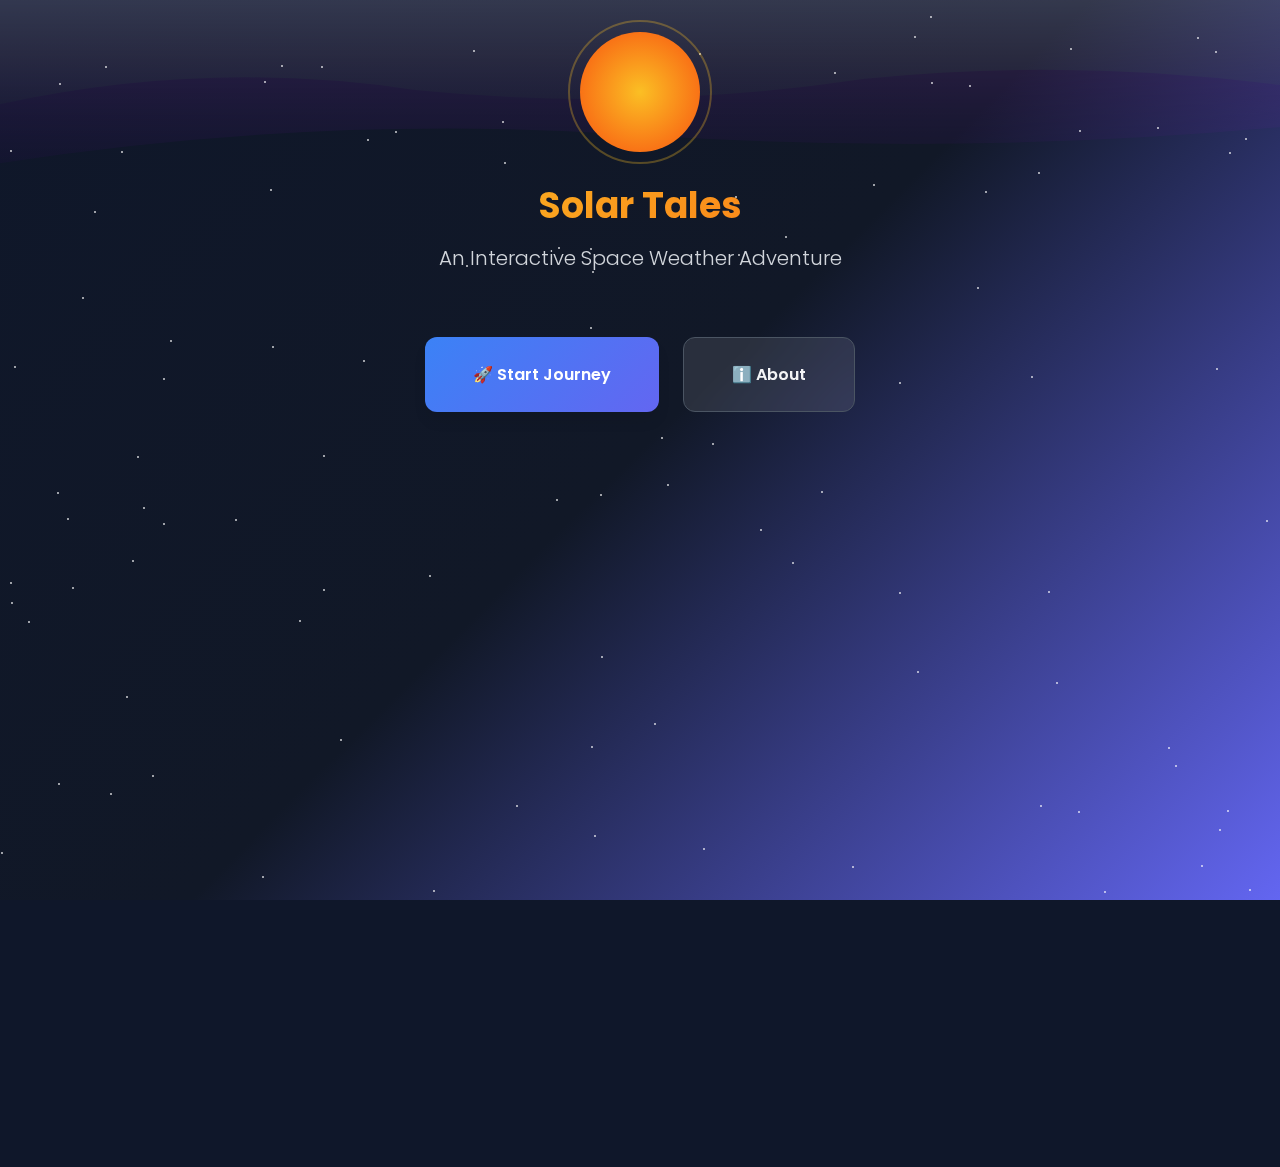
<file: storygame.html>
<!DOCTYPE html>
<html lang="en">
<head>
    <meta charset="UTF-8">
    <meta name="viewport" content="width=device-width, initial-scale=1.0">
    <title>Solar Tales - Interactive Space Weather Story</title>
    <meta name="description" content="Join Sunny, Flarey, and Astronaut Maya on an educational journey through space weather phenomena">
    
    <!-- Fonts -->
    <link href="https://fonts.googleapis.com/css2?family=Poppins:wght@300;400;600;700&display=swap" rel="stylesheet">
    
    <!-- Styles -->
    <link rel="stylesheet" href="style.css">
</head>
<body>
    <!-- Animated Background -->
    <div class="starfield-bg">
        <div class="aurora-overlay"></div>
    </div>

    <!-- Main App Container -->
    <div id="app" class="app-container">
        
        <!-- Landing Screen -->
        <section id="landing" class="screen active">
            <div class="landing-content">
                <div class="logo-container">
                    <div class="sun-icon"></div>
                    <h1 class="main-title">Solar Tales</h1>
                    <p class="subtitle">An Interactive Space Weather Adventure</p>
                </div>
                
                <div class="landing-buttons">
                    <button id="start-journey" class="btn btn-primary" aria-label="Start the space weather journey">
                        🚀 Start Journey
                    </button>
                    <button id="about-btn" class="btn btn-secondary" aria-label="Learn more about this story">
                        ℹ️ About
                    </button>
                </div>
                
                <div id="about-content" class="about-section hidden">
                    <div class="about-text">
                        <p>Embark on an exciting journey with <strong>Sunny the Sun</strong>, <strong>Flarey the Solar Flare</strong>, <strong>Nani the Nanoscale Particle</strong>, and <strong>Astronaut Maya</strong> as they explore the dynamic world of <strong>space weather</strong>!</p>
                        <p>Discover how <strong>solar storms</strong> and <strong>auroras</strong> form, and learn how <strong>space weather impacts Earth, technology, and space missions</strong>—all through an engaging, interactive story grounded in real <strong>NASA research</strong>.</p>
                        <button id="close-about" class="btn btn-small">Close</button>
                    </div>
                </div>
            </div>
        </section>

        <!-- Story Screen -->
        <section id="story" class="screen">
            <div class="story-content">
                <div class="scene-container">
                    <div class="scene-image">
                        <div id="scene-svg" class="svg-container"></div>
                    </div>
                    <div class="scene-text">
                        <h2 id="scene-title">Scene Title</h2>
                        <div id="scene-description" class="text-content"></div>
                        <div id="nasa-fact" class="nasa-fact hidden">
                            <div class="fact-icon">🛰️</div>
                            <div class="fact-content"></div>
                        </div>
                    </div>
                </div>
                
                <div class="story-controls">
                    <div class="progress-indicator">
                        <span id="scene-progress">Scene 1 of 7</span>
                        <div class="progress-bar">
                            <div id="progress-fill" class="progress-fill"></div>
                        </div>
                    </div>
                    <button id="next-scene" class="btn btn-primary">Next →</button>
                </div>
            </div>
        </section>

        <!-- Quiz Screen -->
        <section id="quiz" class="screen">
            <div class="quiz-content">
                <div class="quiz-header">
                    <h2>Space Weather Quiz</h2>
                    <div class="quiz-progress">
                        <span id="quiz-progress">Question 1 of 10</span>
                        <div class="score-display">Score: <span id="current-score">0</span></div>
                    </div>
                </div>
                
                <div class="question-container">
                    <h3 id="question-text">Question text will appear here</h3>
                    <div id="options-container" class="options-container"></div>
                    <div id="feedback" class="feedback hidden"></div>
                    <button id="next-question" class="btn btn-primary hidden">Next Question →</button>
                </div>
            </div>
        </section>

        <!-- Scoreboard Screen -->
        <section id="scoreboard" class="screen">
            <div class="scoreboard-content">
                <div class="badge-container">
                    <div id="badge-icon" class="badge-icon"></div>
                    <h2 id="badge-title">Space Explorer</h2>
                </div>
                
                <div class="final-score">
                    <h3>Final Score</h3>
                    <div class="score-circle">
                        <span id="final-score-text">0/10</span>
                    </div>
                </div>
                
                <div class="score-actions">
                    <button id="see-credits" class="btn btn-primary">See Credits</button>
                    <button id="restart-journey" class="btn btn-secondary">Journey Again</button>
                    <button id="show-data" class="btn btn-secondary">🔬 View Data</button>
                </div>
            </div>
        </section>

        <!-- Credits Screen -->
        <section id="credits" class="screen">
            <div class="credits-content">
                <h2>Credits & Resources</h2>
                
                <div class="credits-section">
                    <h3>Story Team</h3>
                    <ul>
                        <li><strong>Science Content:</strong> NASA Space Weather Research</li>
                        <li><strong>Characters:</strong> Sunny (The Sun),Flarey (Solar Flare / CME),Nani (12-year-old stargazing girl),Pilot Ravi (Pilot),
                            Farmer Lila (Farmer),Astronaut Maya (Astronaut on the ISS),Omar (Power grid operator)</li>
                        <li><strong>Design & Interactive Development:</strong> Solar Tales Development Team</li>
                    </ul>
                </div>
                
                <div class="credits-section">
                    <h3>NASA DATA & RESOURCES USED</h3>
                    <ul>
                        <li><a href="https://science.nasa.gov/sun/solar-storms-and-flares/" target="_blank" rel="noopener">NASA: Solar Storms and Flares</a></li>
                        <li><a href="https://science.nasa.gov/heliophysics/focus-areas/space-weather/" target="_blank" rel="noopener">NASA: NASA Space Weather Website</a></li>
                        <li><a href="https://science.nasa.gov/space-weather-centers-of-excellence/" target="_blank" rel="noopener">NASA: Space Weather Centers of Excellence</a></li>
                    </ul>
                    <h3>SPACE AGENCY PARTNER RESOURCES</h3>
                    <p>Canadian Space Agency (CSA)</p>
                    <ul>
                        <li><a href="https://www.spaceweather.gc.ca/index-en.php" target="_blank" rel="noopener">Space Weather Canada</a></li>
                    </ul>
                </div>

                <div class="credits-actions">
                    <button id="back-to-start" class="btn btn-primary">Back to Start</button>
                </div>
            </div>
        </section>

        <!-- Data Explorer Modal -->
        <div id="data-modal" class="modal hidden">
            <div class="modal-content">
                <div class="modal-header">
                    <h3>Space Weather Data Explorer</h3>
                    <button id="close-data" class="close-btn" aria-label="Close data explorer">&times;</button>
                </div>
                <div class="modal-body">
                    <div class="chart-container">
                         <img id="space-weather-chart" src="assets/kp-index-chart.png" alt="Planetary K-index chart showing geomagnetic activity" style="width: 100%; height: auto; max-height: 400px; display: block;">
                    </div>
                    <div class="chart-caption">
                          <p><strong>Data Source:</strong> <a href="https://www.swpc.noaa.gov/products/planetary-k-index" target="_blank" rel="noopener">NOAA SWPC Planetary K-index</a> (Static image)</p>
                         <p>This image shows the Kp-index values (geomagnetic activity levels) over time. Higher values indicate stronger geomagnetic storms.</p>
                    </div>
                </div>
            </div>
        </div>
    </div>   
    <!-- JavaScript -->
    <script src="scenes.js"></script>
    <script src="quiz.js"></script>
    <script src="app.js"></script>
    <div class="gtranslate_wrapper"></div>
<script>window.gtranslateSettings = {"default_language":"en","languages":["en","hi","te"],"wrapper_selector":".gtranslate_wrapper", "language_names":{
            "hi":"हिंदी",
            "te":"తెలుగు"
        }};</script>
<script src="https://cdn.gtranslate.net/widgets/latest/float.js" defer></script>

</body>
</html>
</file>
<file: style.css>
/* Solar Tales - Interactive Space Weather Story Styles */

/* CSS Reset and Base Styles */
* {
    margin: 0;
    padding: 0;
    box-sizing: border-box;
}

:root {
    /* Color System */
    --primary-blue: #3B82F6;
    --secondary-teal: #14B8A6;
    --accent-orange: #F97316;
    --success-green: #10B981;
    --warning-yellow: #F59E0B;
    --error-red: #EF4444;
    
    /* Neutral Colors */
    --neutral-900: #111827;
    --neutral-800: #1F2937;
    --neutral-700: #374151;
    --neutral-600: #4B5563;
    --neutral-500: #6B7280;
    --neutral-400: #9CA3AF;
    --neutral-300: #D1D5DB;
    --neutral-200: #E5E7EB;
    --neutral-100: #F3F4F6;
    --neutral-50: #F9FAFB;
    
    /* Space Theme Colors */
    --cosmic-purple: #6366F1;
    --nebula-pink: #EC4899;
    --star-gold: #FBBF24;
    --space-black: #0F172A;
    --aurora-green: #10B981;
    --aurora-purple: #8B5CF6;
    
    /* Typography */
    --font-primary: 'Poppins', sans-serif;
    --font-size-xs: 0.75rem;
    --font-size-sm: 0.875rem;
    --font-size-base: 1rem;
    --font-size-lg: 1.125rem;
    --font-size-xl: 1.25rem;
    --font-size-2xl: 1.5rem;
    --font-size-3xl: 1.875rem;
    --font-size-4xl: 2.25rem;
    
    /* Spacing System (8px base) */
    --space-1: 0.5rem;
    --space-2: 1rem;
    --space-3: 1.5rem;
    --space-4: 2rem;
    --space-5: 2.5rem;
    --space-6: 3rem;
    --space-8: 4rem;
    --space-10: 5rem;
    --space-12: 6rem;
    
    /* Effects */
    --shadow-sm: 0 1px 2px 0 rgba(0, 0, 0, 0.05);
    --shadow-md: 0 4px 6px -1px rgba(0, 0, 0, 0.1);
    --shadow-lg: 0 10px 15px -3px rgba(0, 0, 0, 0.1);
    --shadow-xl: 0 20px 25px -5px rgba(0, 0, 0, 0.1);
    
    /* Transitions */
    --transition-fast: 0.15s ease-in-out;
    --transition-normal: 0.3s ease-in-out;
    --transition-slow: 0.5s ease-in-out;
}

/* Base Styles */
html {
    font-size: 16px;
    scroll-behavior: smooth;
}

body {
    font-family: var(--font-primary);
    background-color: var(--space-black);
    color: var(--neutral-100);
    line-height: 1.5;
    overflow-x: hidden;
    min-height: 100vh;
}

/* Animated Background */
.starfield-bg {
    position: fixed;
    top: 0;
    left: 0;
    width: 100%;
    height: 100%;
    z-index: -2;
    background: linear-gradient(135deg, 
        var(--space-black) 0%, 
        var(--neutral-900) 50%, 
        var(--cosmic-purple) 100%);
}

.star {
    position: absolute;
    width: 2px;
    height: 2px;
    background: white;
    border-radius: 50%;
    opacity: 0.8;
    animation: twinkle infinite ease-in-out;
}

.aurora-overlay {
    position: absolute;
    top: 0;
    left: 0;
    width: 100%;
    height: 100%;
    background: url('./assets/bg/aurora-overlay.svg') no-repeat center center;
    background-size: cover;
    opacity: 0.3;
    animation: aurora-drift 20s infinite ease-in-out;
}

@keyframes twinkle {
    0%, 100% { opacity: 0.3; }
    50% { opacity: 1; }
}

@keyframes aurora-drift {
    0%, 100% { transform: translateX(0) scale(1); }
    50% { transform: translateX(-10px) scale(1.05); }
}

/* App Container */
.app-container {
    position: relative;
    z-index: 1;
    min-height: 100vh;
}

/* Screen Management */
.screen {
    position: absolute;
    top: 0;
    left: 0;
    width: 100%;
    min-height: 100vh;
    display: flex;
    align-items: center;
    justify-content: center;
    padding: var(--space-4);
    opacity: 0;
    visibility: hidden;
    transform: translateY(20px);
    transition: all var(--transition-slow);
}

.screen.active {
    opacity: 1;
    visibility: visible;
    transform: translateY(0);
}

/* Landing Screen */
.landing-content {
    text-align: center;
    max-width: 600px;
    width: 100%;
}

.logo-container {
    margin-bottom: var(--space-8);
}

.sun-icon {
    width: 120px;
    height: 120px;
    background: radial-gradient(circle, 
        var(--star-gold) 0%, 
        var(--accent-orange) 70%, 
        var(--error-red) 100%);
    border-radius: 50%;
    margin: 0 auto var(--space-4);
    position: relative;
    animation: sun-pulse 3s infinite ease-in-out;
}

.sun-icon::before {
    content: '';
    position: absolute;
    top: 50%;
    left: 50%;
    width: 140px;
    height: 140px;
    border: 2px solid var(--star-gold);
    border-radius: 50%;
    transform: translate(-50%, -50%);
    opacity: 0.3;
    animation: sun-rays 4s infinite linear;
}

@keyframes sun-pulse {
    0%, 100% { transform: scale(1); }
    50% { transform: scale(1.05); }
}

@keyframes sun-rays {
    from { transform: translate(-50%, -50%) rotate(0deg); }
    to { transform: translate(-50%, -50%) rotate(360deg); }
}

.main-title {
    font-size: var(--font-size-4xl);
    font-weight: 700;
    background: linear-gradient(135deg, var(--star-gold), var(--accent-orange));
    -webkit-background-clip: text;
    -webkit-text-fill-color: transparent;
    background-clip: text;
    margin-bottom: var(--space-2);
    line-height: 1.2;
}

.subtitle {
    font-size: var(--font-size-xl);
    color: var(--neutral-300);
    font-weight: 300;
    margin-bottom: var(--space-6);
}

.landing-buttons {
    display: flex;
    gap: var(--space-3);
    justify-content: center;
    flex-wrap: wrap;
    margin-bottom: var(--space-6);
}

/* About Section */
.about-section {
    background: rgba(0, 0, 0, 0.8);
    border-radius: 16px;
    padding: var(--space-6);
    border: 1px solid var(--neutral-700);
    backdrop-filter: blur(10px);
    max-width: 500px;
    margin: 0 auto;
    transition: all var(--transition-normal);
}

.about-section.hidden {
    opacity: 0;
    visibility: hidden;
    transform: translateY(-10px);
}

.about-text p {
    margin-bottom: var(--space-3);
    color: var(--neutral-200);
    line-height: 1.6;
}

/* Button Styles */
.btn {
    padding: var(--space-3) var(--space-6);
    border: none;
    border-radius: 12px;
    font-family: var(--font-primary);
    font-size: var(--font-size-base);
    font-weight: 600;
    cursor: pointer;
    transition: all var(--transition-normal);
    position: relative;
    overflow: hidden;
    text-decoration: none;
    display: inline-flex;
    align-items: center;
    justify-content: center;
    gap: var(--space-1);
    text-align: center;
}

.btn::before {
    content: '';
    position: absolute;
    top: 0;
    left: -100%;
    width: 100%;
    height: 100%;
    background: linear-gradient(90deg, transparent, rgba(255,255,255,0.2), transparent);
    transition: left var(--transition-slow);
}

.btn:hover::before {
    left: 100%;
}

.btn-primary {
    background: linear-gradient(135deg, var(--primary-blue), var(--cosmic-purple));
    color: white;
    box-shadow: var(--shadow-lg);
}

.btn-primary:hover {
    transform: translateY(-2px);
    box-shadow: var(--shadow-xl);
}

.btn-secondary {
    background: rgba(255, 255, 255, 0.1);
    color: var(--neutral-100);
    border: 1px solid var(--neutral-600);
    backdrop-filter: blur(10px);
}

.btn-secondary:hover {
    background: rgba(255, 255, 255, 0.2);
    border-color: var(--neutral-500);
    transform: translateY(-1px);
}

.btn-small {
    padding: var(--space-2) var(--space-4);
    font-size: var(--font-size-sm);
}

.btn:disabled {
    opacity: 0.5;
    cursor: not-allowed;
    transform: none !important;
}

/* Story Screen */
.story-content {
    max-width: 1000px;
    width: 100%;
    margin: 0 auto;
}

.scene-container {
    display: grid;
    grid-template-columns: 1fr 1fr;
    gap: var(--space-6);
    align-items: center;
    margin-bottom: var(--space-6);
    background: rgba(0, 0, 0, 0.6);
    border-radius: 20px;
    padding: var(--space-6);
    backdrop-filter: blur(15px);
    border: 1px solid var(--neutral-800);
}

.scene-image {
    display: flex;
    justify-content: center;
    align-items: center;
}

.svg-container {
    width: 100%;
    max-width: 400px;
    animation: scene-float 6s infinite ease-in-out;
}

.svg-container svg {
    width: 100%;
    height: auto;
    filter: drop-shadow(0 4px 8px rgba(0, 0, 0, 0.3));
}

@keyframes scene-float {
    0%, 100% { transform: translateY(0px); }
    50% { transform: translateY(-10px); }
}

.scene-text h2 {
    font-size: var(--font-size-3xl);
    font-weight: 700;
    margin-bottom: var(--space-4);
    color: var(--star-gold);
    line-height: 1.2;
}

.text-content {
    font-size: var(--font-size-lg);
    line-height: 1.6;
    color: var(--neutral-200);
    margin-bottom: var(--space-4);
}

.text-content p {
    margin-bottom: var(--space-3);
}

.text-content strong {
    color: var(--aurora-green);
    font-weight: 600;
}

/* NASA Fact Box */
.nasa-fact {
    background: linear-gradient(135deg, 
        rgba(59, 130, 246, 0.1), 
        rgba(139, 92, 246, 0.1));
    border: 1px solid var(--primary-blue);
    border-radius: 12px;
    padding: var(--space-4);
    margin-top: var(--space-4);
    display: flex;
    align-items: flex-start;
    gap: var(--space-3);
    transition: all var(--transition-normal);
}

.nasa-fact.hidden {
    opacity: 0;
    visibility: hidden;
    transform: translateY(-10px);
}

.fact-icon {
    font-size: var(--font-size-2xl);
    flex-shrink: 0;
}

.fact-content {
    font-size: var(--font-size-base);
    line-height: 1.5;
    color: var(--neutral-200);
}

.fact-content strong {
    color: var(--primary-blue);
}

/* Story Controls */
.story-controls {
    display: flex;
    justify-content: space-between;
    align-items: center;
    background: rgba(0, 0, 0, 0.6);
    border-radius: 16px;
    padding: var(--space-4);
    backdrop-filter: blur(10px);
    border: 1px solid var(--neutral-800);
}

.progress-indicator {
    flex-grow: 1;
    margin-right: var(--space-4);
}

.progress-indicator span {
    display: block;
    font-size: var(--font-size-sm);
    color: var(--neutral-400);
    margin-bottom: var(--space-1);
}

.progress-bar {
    width: 100%;
    height: 6px;
    background: var(--neutral-700);
    border-radius: 3px;
    overflow: hidden;
}

.progress-fill {
    height: 100%;
    background: linear-gradient(90deg, var(--primary-blue), var(--cosmic-purple));
    border-radius: 3px;
    transition: width var(--transition-normal);
}

/* Quiz Screen */
.quiz-content {
    max-width: 800px;
    width: 100%;
    margin: 0 auto;
}

.quiz-header {
    text-align: center;
    margin-bottom: var(--space-8);
    background: rgba(0, 0, 0, 0.6);
    border-radius: 16px;
    padding: var(--space-6);
    backdrop-filter: blur(10px);
    border: 1px solid var(--neutral-800);
}

.quiz-header h2 {
    font-size: var(--font-size-3xl);
    font-weight: 700;
    margin-bottom: var(--space-4);
    color: var(--star-gold);
}

.quiz-progress {
    display: flex;
    justify-content: space-between;
    align-items: center;
    font-size: var(--font-size-lg);
    color: var(--neutral-300);
}

.score-display {
    background: linear-gradient(135deg, var(--success-green), var(--secondary-teal));
    -webkit-background-clip: text;
    -webkit-text-fill-color: transparent;
    background-clip: text;
    font-weight: 600;
}

.question-container {
    background: rgba(0, 0, 0, 0.6);
    border-radius: 20px;
    padding: var(--space-8);
    backdrop-filter: blur(15px);
    border: 1px solid var(--neutral-800);
}

.question-container h3 {
    font-size: var(--font-size-2xl);
    font-weight: 600;
    margin-bottom: var(--space-6);
    color: var(--neutral-100);
    line-height: 1.3;
}

.options-container {
    display: grid;
    gap: var(--space-3);
    margin-bottom: var(--space-4);
}

.option-btn {
    padding: var(--space-4) var(--space-5);
    background: rgba(255, 255, 255, 0.05);
    border: 2px solid var(--neutral-700);
    border-radius: 12px;
    color: var(--neutral-200);
    font-size: var(--font-size-base);
    text-align: left;
    cursor: pointer;
    transition: all var(--transition-normal);
    font-family: var(--font-primary);
}

.option-btn:hover:not(:disabled) {
    background: rgba(255, 255, 255, 0.1);
    border-color: var(--primary-blue);
    transform: translateX(4px);
}

.option-btn.correct {
    background: rgba(16, 185, 129, 0.2);
    border-color: var(--success-green);
    color: var(--success-green);
}

.option-btn.incorrect {
    background: rgba(239, 68, 68, 0.2);
    border-color: var(--error-red);
    color: var(--error-red);
}

.option-btn:disabled {
    cursor: not-allowed;
    opacity: 0.7;
}

/* Feedback */
.feedback {
    background: rgba(0, 0, 0, 0.8);
    border-radius: 12px;
    padding: var(--space-4);
    margin-bottom: var(--space-4);
    border-left: 4px solid var(--primary-blue);
    transition: all var(--transition-normal);
}

.feedback.hidden {
    opacity: 0;
    visibility: hidden;
    transform: translateY(-10px);
}

.correct-feedback {
    color: var(--success-green);
    font-weight: 600;
}

.incorrect-feedback {
    color: var(--error-red);
    font-weight: 600;
}

/* Scoreboard Screen */
.scoreboard-content {
    text-align: center;
    max-width: 600px;
    width: 100%;
}

.badge-container {
    margin-bottom: var(--space-8);
    background: rgba(0, 0, 0, 0.6);
    border-radius: 20px;
    padding: var(--space-8);
    backdrop-filter: blur(15px);
    border: 1px solid var(--neutral-800);
}

.badge-icon {
    font-size: 80px;
    margin-bottom: var(--space-4);
    animation: badge-glow 2s infinite ease-in-out;
}

@keyframes badge-glow {
    0%, 100% { transform: scale(1); filter: drop-shadow(0 0 10px rgba(255, 215, 0, 0.5)); }
    50% { transform: scale(1.05); filter: drop-shadow(0 0 20px rgba(255, 215, 0, 0.8)); }
}

.badge-container h2 {
    font-size: var(--font-size-3xl);
    font-weight: 700;
    background: linear-gradient(135deg, var(--star-gold), var(--accent-orange));
    -webkit-background-clip: text;
    -webkit-text-fill-color: transparent;
    background-clip: text;
    line-height: 1.2;
}

.final-score {
    margin-bottom: var(--space-8);
}

.final-score h3 {
    font-size: var(--font-size-2xl);
    font-weight: 600;
    margin-bottom: var(--space-4);
    color: var(--neutral-200);
}

.score-circle {
    width: 120px;
    height: 120px;
    border: 6px solid var(--primary-blue);
    border-radius: 50%;
    display: flex;
    align-items: center;
    justify-content: center;
    margin: 0 auto;
    background: rgba(59, 130, 246, 0.1);
    position: relative;
    overflow: hidden;
    transition: all var(--transition-slow);
}

.score-circle::before {
    content: '';
    position: absolute;
    top: -50%;
    left: -50%;
    width: 200%;
    height: 200%;
    background: conic-gradient(from 0deg, transparent, var(--primary-blue), transparent);
    animation: score-spin 2s linear infinite;
    opacity: 0;
    transition: opacity var(--transition-slow);
}

.score-circle.animate::before {
    opacity: 1;
}

@keyframes score-spin {
    from { transform: rotate(0deg); }
    to { transform: rotate(360deg); }
}

.score-circle span {
    font-size: var(--font-size-3xl);
    font-weight: 700;
    color: var(--star-gold);
    position: relative;
    z-index: 1;
}

.score-actions {
    display: flex;
    gap: var(--space-3);
    justify-content: center;
    flex-wrap: wrap;
}

/* Credits Screen */
.credits-content {
    max-width: 800px;
    width: 100%;
    margin: 0 auto;
    background: rgba(0, 0, 0, 0.6);
    border-radius: 20px;
    padding: var(--space-8);
    backdrop-filter: blur(15px);
    border: 1px solid var(--neutral-800);
}

.credits-content h2 {
    font-size: var(--font-size-3xl);
    font-weight: 700;
    margin-bottom: var(--space-6);
    text-align: center;
    color: var(--star-gold);
}

.credits-section {
    margin-bottom: var(--space-6);
}

.credits-section h3 {
    font-size: var(--font-size-xl);
    font-weight: 600;
    margin-bottom: var(--space-3);
    color: var(--primary-blue);
}

.credits-section ul {
    list-style: none;
    padding-left: 0;
}

.credits-section li {
    padding: var(--space-2) 0;
    color: var(--neutral-200);
    line-height: 1.5;
}

.credits-section a {
    color: var(--secondary-teal);
    text-decoration: none;
    transition: color var(--transition-normal);
}

.credits-section a:hover {
    color: var(--aurora-green);
    text-decoration: underline;
}

.credits-actions {
    text-align: center;
    margin-top: var(--space-8);
    padding-top: var(--space-6);
    border-top: 1px solid var(--neutral-700);
}

/* Modal Styles */
.modal {
    position: fixed;
    top: 0;
    left: 0;
    width: 100%;
    height: 100%;
    background: rgba(0, 0, 0, 0.8);
    display: flex;
    align-items: center;
    justify-content: center;
    z-index: 1000;
    backdrop-filter: blur(5px);
    transition: all var(--transition-normal);
}

.modal.hidden {
    opacity: 0;
    visibility: hidden;
}

.modal-content {
    background: var(--neutral-900);
    border-radius: 16px;
    width: 90%;
    max-width: 800px;
    max-height: 80vh;
    overflow-y: auto;
    border: 1px solid var(--neutral-700);
    animation: modal-appear var(--transition-normal) ease-out;
}

@keyframes modal-appear {
    from {
        opacity: 0;
        transform: scale(0.9) translateY(-20px);
    }
    to {
        opacity: 1;
        transform: scale(1) translateY(0);
    }
}

.modal-header {
    display: flex;
    justify-content: space-between;
    align-items: center;
    padding: var(--space-6);
    border-bottom: 1px solid var(--neutral-700);
}

.modal-header h3 {
    font-size: var(--font-size-xl);
    font-weight: 600;
    color: var(--neutral-100);
    margin: 0;
}

.close-btn {
    background: none;
    border: none;
    font-size: var(--font-size-2xl);
    color: var(--neutral-400);
    cursor: pointer;
    width: 40px;
    height: 40px;
    border-radius: 50%;
    display: flex;
    align-items: center;
    justify-content: center;
    transition: all var(--transition-normal);
}

.close-btn:hover {
    background: var(--neutral-800);
    color: var(--neutral-200);
}

.modal-body {
    padding: var(--space-6);
}

/* Chart Container */
.chart-container {
    margin-bottom: var(--space-6);
    background: var(--neutral-800);
    border-radius: 12px;
    padding: var(--space-4);
}

.chart-caption {
    color: var(--neutral-300);
    font-size: var(--font-size-sm);
    line-height: 1.5;
}

.chart-caption p {
    margin-bottom: var(--space-2);
}

.chart-caption a {
    color: var(--secondary-teal);
    text-decoration: none;
    transition: color var(--transition-normal);
}

.chart-caption a:hover {
    color: var(--aurora-green);
    text-decoration: underline;
}

/* Responsive Design */

/* Tablet Styles (768px - 1024px) */
@media screen and (max-width: 1024px) {
    .scene-container {
        grid-template-columns: 1fr;
        gap: var(--space-4);
        text-align: center;
    }
    
    .scene-image {
        order: -1;
    }
    
    .main-title {
        font-size: var(--font-size-3xl);
    }
    
    .subtitle {
        font-size: var(--font-size-lg);
    }
    
    .screen {
        padding: var(--space-3);
    }
}

/* Mobile Styles (320px - 768px) */
@media screen and (max-width: 768px) {
    :root {
        --font-size-4xl: 2rem;
        --font-size-3xl: 1.5rem;
        --font-size-2xl: 1.25rem;
        --font-size-xl: 1.125rem;
    }
    
    .screen {
        padding: var(--space-2);
    }
    
    .sun-icon {
        width: 80px;
        height: 80px;
    }
    
    .landing-buttons {
        flex-direction: column;
        align-items: center;
    }
    
    .btn {
        width: 100%;
        max-width: 280px;
    }
    
    .scene-container {
        padding: var(--space-4);
        gap: var(--space-3);
    }
    
    .scene-text h2 {
        font-size: var(--font-size-2xl);
    }
    
    .text-content {
        font-size: var(--font-size-base);
    }
    
    .story-controls {
        flex-direction: column;
        gap: var(--space-3);
        text-align: center;
    }
    
    .progress-indicator {
        margin-right: 0;
    }
    
    .quiz-header,
    .question-container,
    .badge-container,
    .credits-content {
        padding: var(--space-4);
    }
    
    .score-actions,
    .landing-buttons {
        flex-direction: column;
    }
    
    .modal-content {
        width: 95%;
        margin: var(--space-2);
    }
    
    .modal-header,
    .modal-body {
        padding: var(--space-4);
    }
    
    .badge-icon {
        font-size: 60px;
    }
    
    .score-circle {
        width: 100px;
        height: 100px;
    }
    
    .score-circle span {
        font-size: var(--font-size-2xl);
    }
}

/* Very Small Mobile (320px) */
@media screen and (max-width: 480px) {
    .nasa-fact,
    .about-section {
        padding: var(--space-3);
    }
    
    .fact-icon {
        font-size: var(--font-size-xl);
    }
    
    .options-container {
        gap: var(--space-2);
    }
    
    .option-btn {
        padding: var(--space-3) var(--space-4);
    }
    
    .text-content p {
        margin-bottom: var(--space-2);
    }
}

/* High contrast and reduced motion accessibility */
@media (prefers-reduced-motion: reduce) {
    *,
    *::before,
    *::after {
        animation-duration: 0.01ms !important;
        animation-iteration-count: 1 !important;
        transition-duration: 0.01ms !important;
    }
    
    .sun-icon,
    .badge-icon,
    .svg-container {
        animation: none !important;
    }
}

@media (prefers-contrast: high) {
    :root {
        --neutral-800: #000000;
        --neutral-700: #333333;
        --neutral-600: #666666;
    }
    
    .btn-secondary {
        border-width: 2px;
    }
    
    .nasa-fact,
    .about-section,
    .scene-container,
    .quiz-header,
    .question-container {
        border-width: 2px;
    }
}

/* Focus styles for accessibility */
button:focus-visible,
.option-btn:focus-visible {
    outline: 3px solid var(--primary-blue);
    outline-offset: 2px;
}

/* Print styles */
@media print {
    .starfield-bg,
    .aurora-overlay {
        display: none;
    }
    
    .screen {
        position: static;
        opacity: 1 !important;
        visibility: visible !important;
        transform: none !important;
        page-break-inside: avoid;
    }
    
    .screen:not(.active) {
        display: none;
    }
}
</file>
